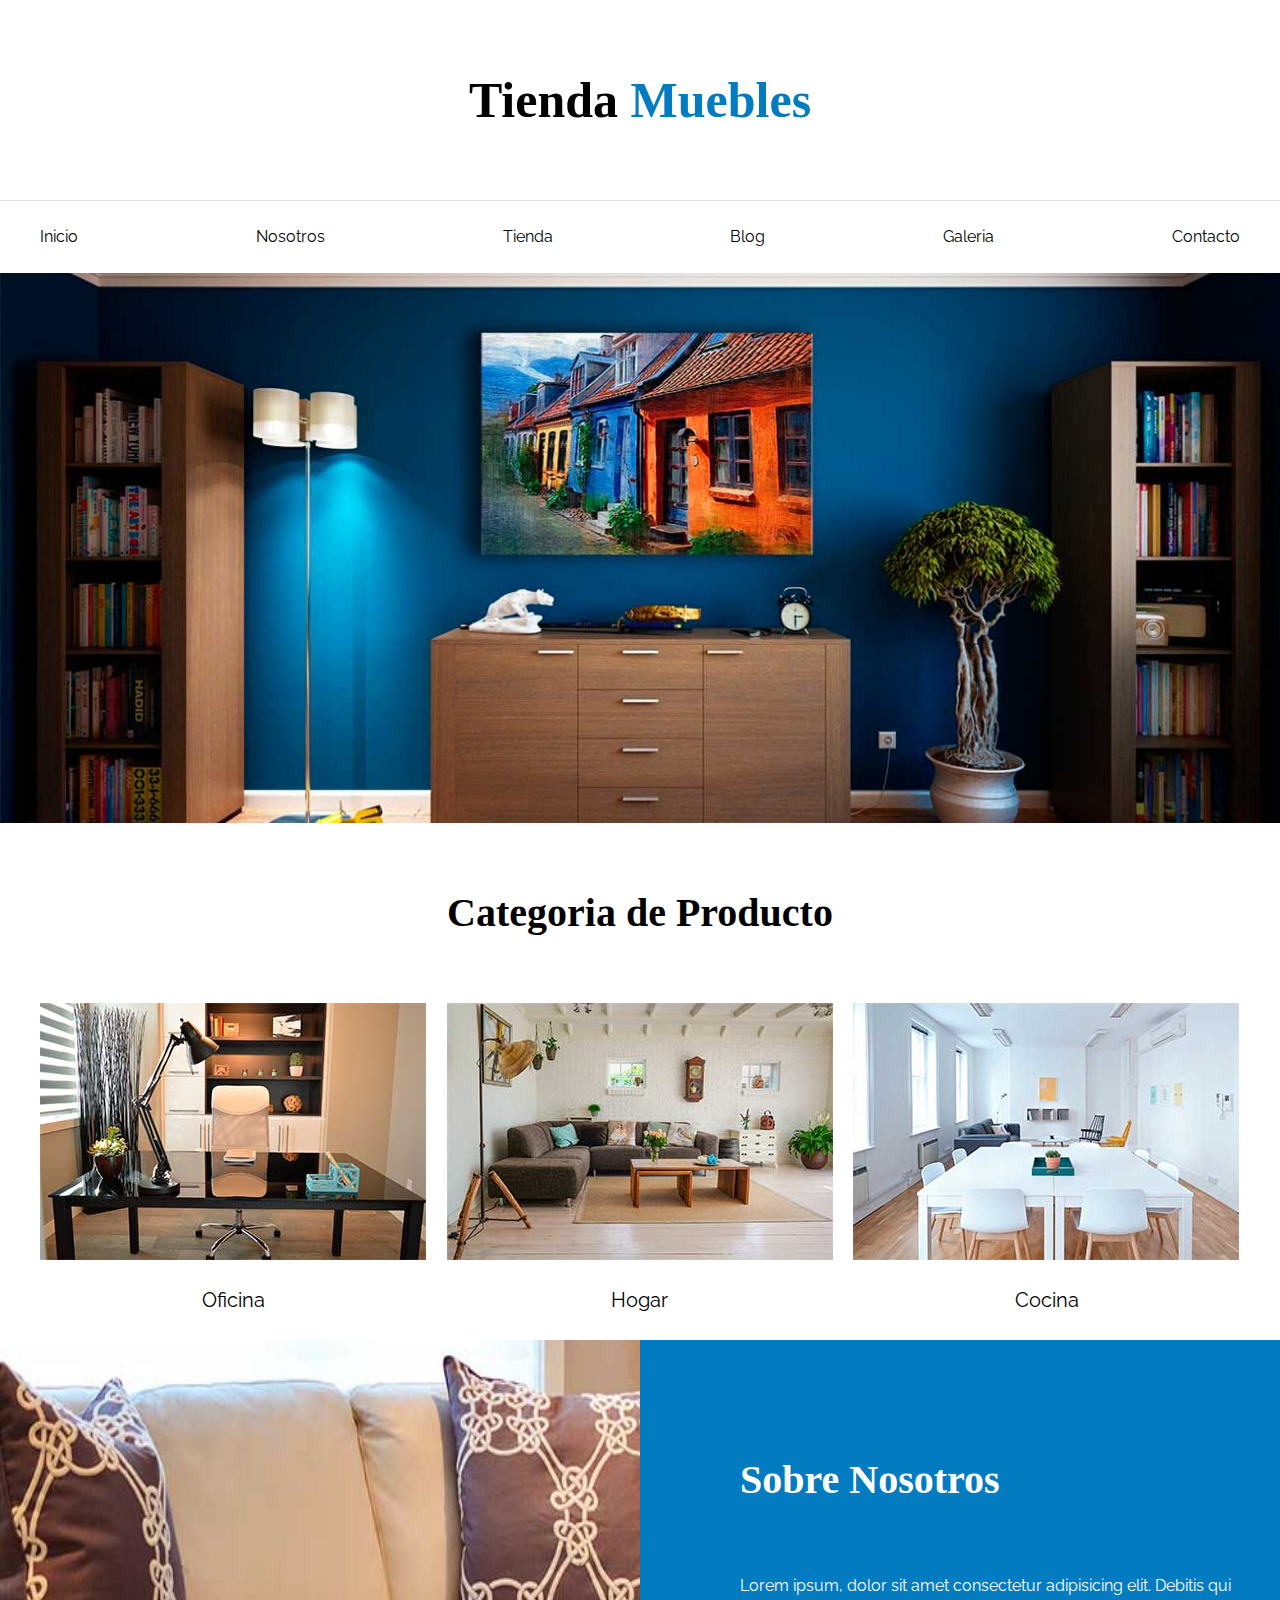
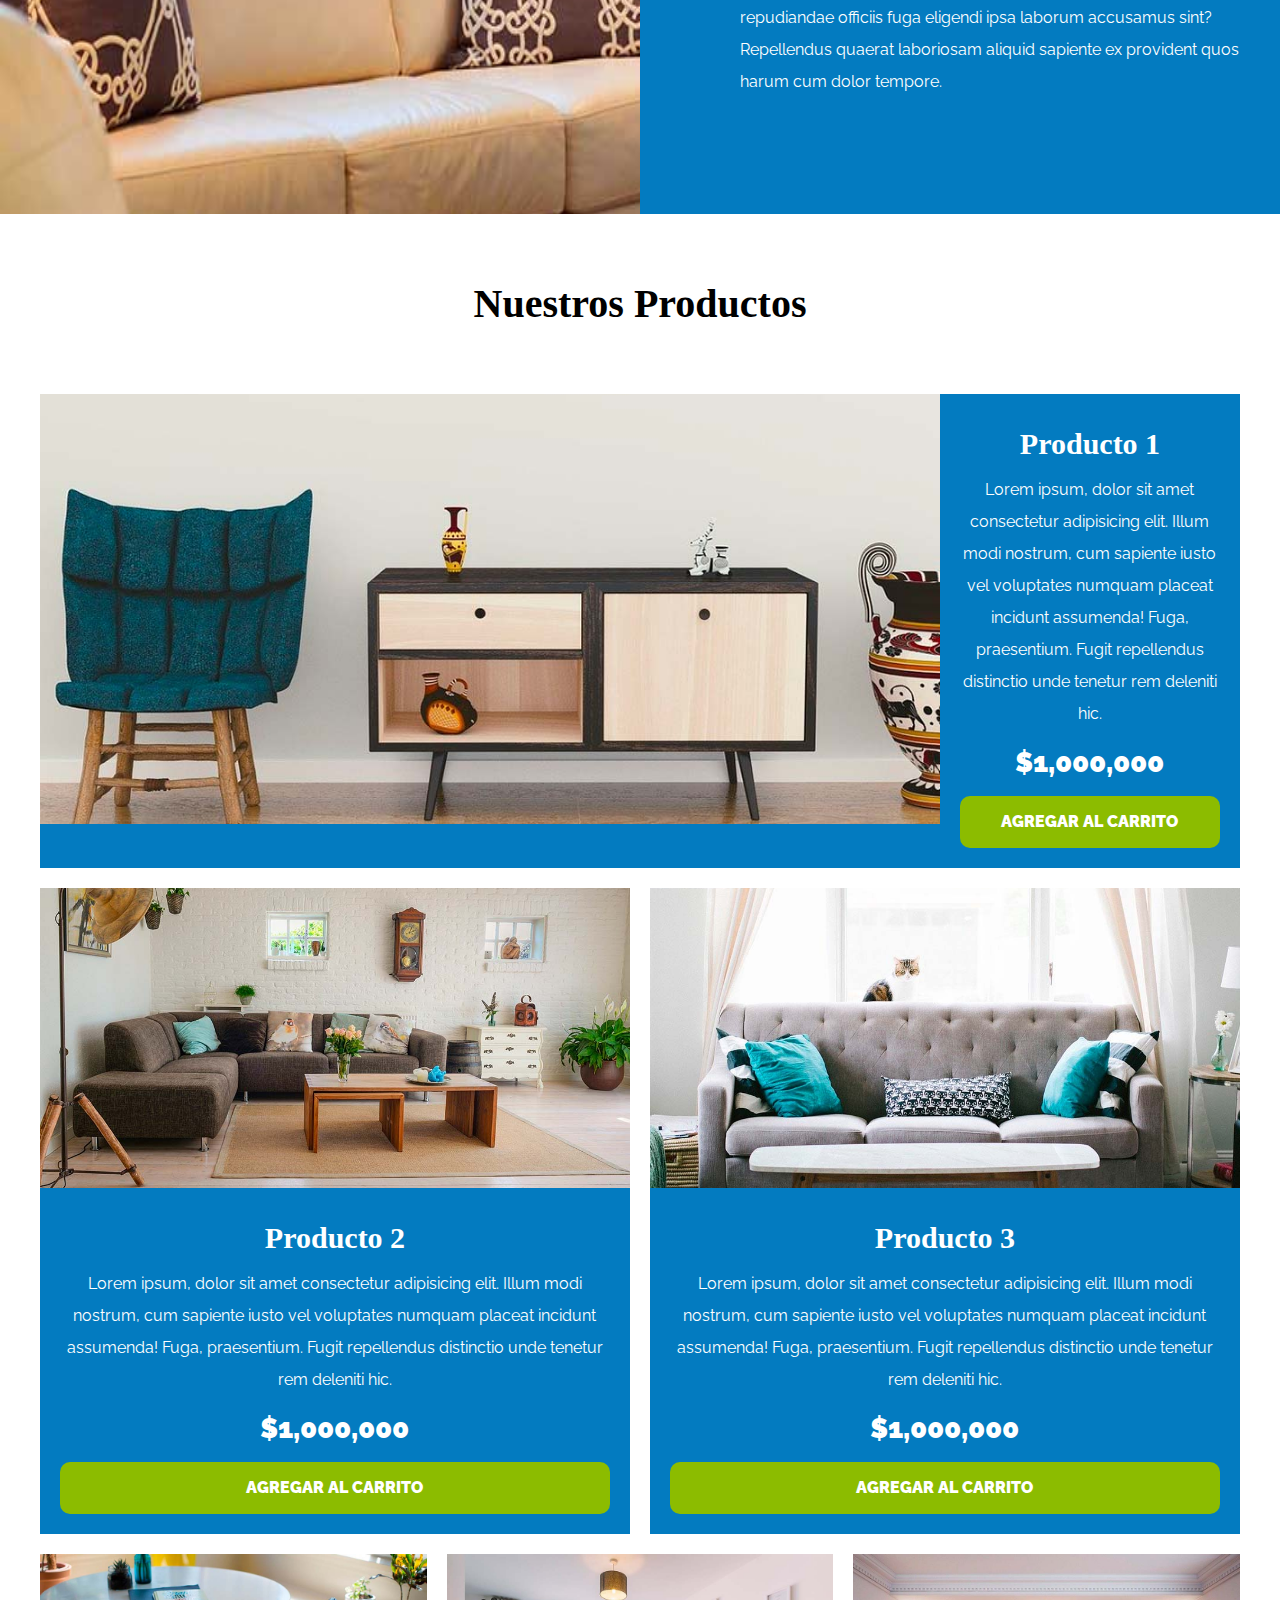
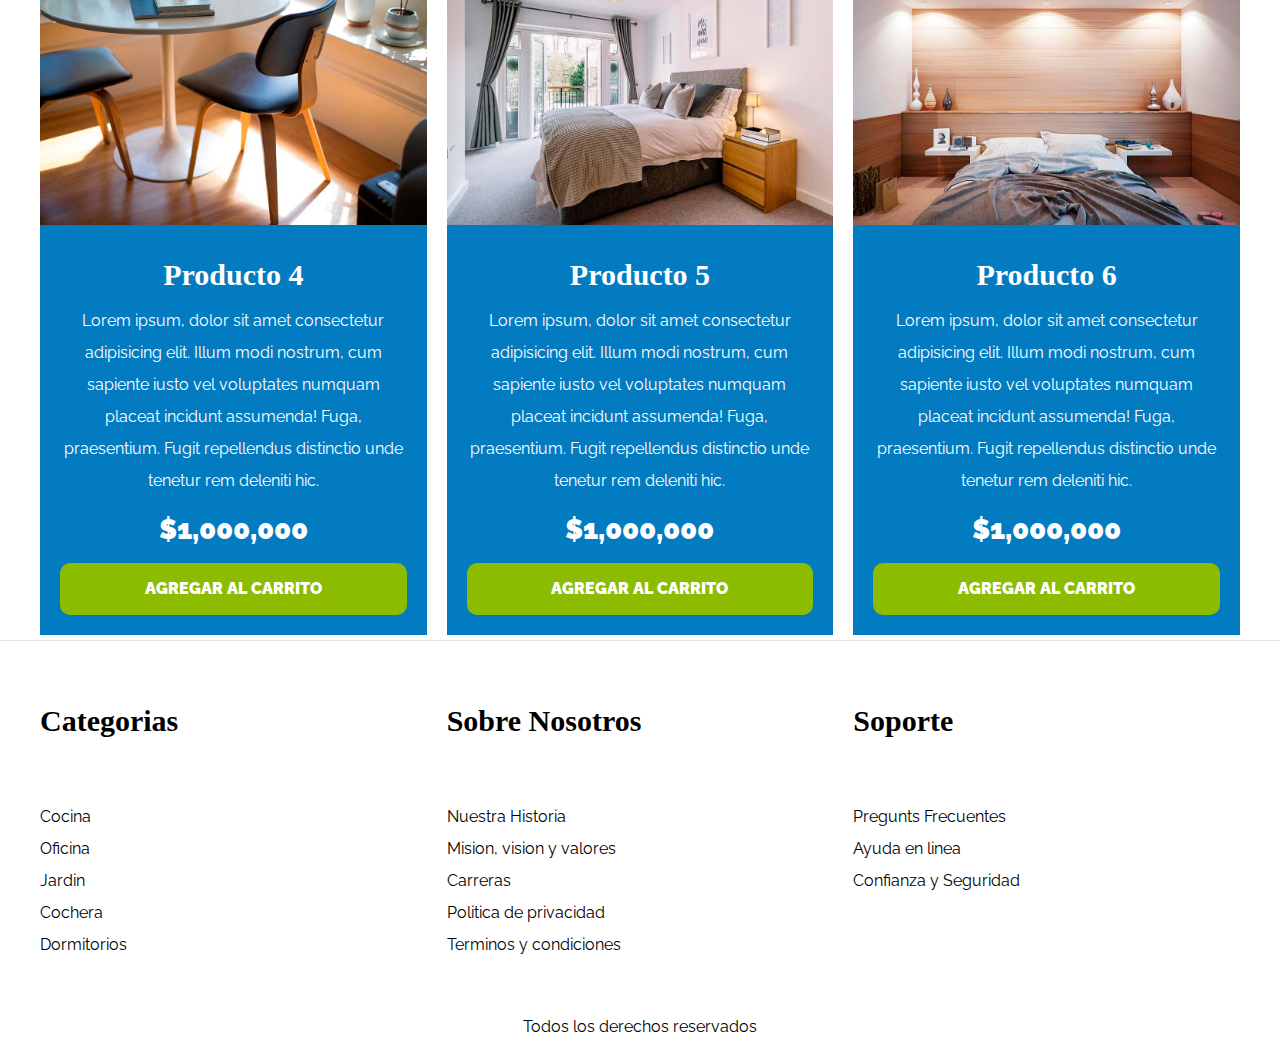
<file: index.html>
<!DOCTYPE html>
<html lang="en">
<head>
    <meta charset="UTF-8">
    <meta name="viewport" content="width=device-width, initial-scale=1.0">
    <title>Document</title>
    <link rel="stylesheet" href="css/normaliza.css">
    <link rel="preconnect" href="https://fonts.googleapis.com">
    <link rel="preconnect" href="https://fonts.gstatic.com" crossorigin>
    <link href="https://fonts.googleapis.com/css2?family=Raleway:ital,wght@0,100..900;1,100..900&display=swap" rel="stylesheet">
    <link rel="stylesheet" href="css/app.css">

</head>
<body>

    <header >
        <h1 class="nombre-sitio">Tienda <span>Muebles</span></h1>
    </header>

    <div class="contenedor-navegacion">

        <nav class="nav-principal contenedor">
            <a href="index.html">Inicio</a>
            <a href="nosotros.html">Nosotros</a>
            <a href="tienda.html">Tienda</a>
            <a href="blog.html">Blog</a>
            <a href="galeria.html">Galeria</a>
            <a href="contacto.html">Contacto</a>
        </nav>

    </div>

    

    <div class="hero"></div>


    <section  class="contenedor categorias">
        <h2 class="text-center">Categoria de Producto</h2>

        <div class="listado-categorias">   
            <div class="categoria">
                <img src="img/categoria1.jpg" alt="Imagen categoria1">
    
                <!-- Los enlaces sirve para navegar entre sitios web y entre paginas del mismo proyecto -->
                <a href="www.google.com">Oficina</a>
            </div>
    
            <div class="categoria">
                <img src="img/categoria2.jpg" alt="Imagen categoria1">
    
                <!-- Los enlaces sirve para navegar entre sitios web y entre paginas del mismo proyecto -->
                <a href="www.google.com">Hogar</a>
            </div>
    
            <div class="categoria">
                <img src="img/categoria3.jpg" alt="Imagen categoria1">
    
                <!-- Los enlaces sirve para navegar entre sitios web y entre paginas del mismo proyecto -->
                <a href="www.google.com">Cocina</a>
            </div>
    

        </div>
        
        
    </section>


    <section class="sobre-nosotros">
        <div class="contenedor sobre-nosotros-grid">

            <div class="texto-nosotros">
            <h2> Sobre Nosotros</h2>

            <p>Lorem ipsum, dolor sit amet consectetur adipisicing elit. Debitis qui repudiandae officiis fuga eligendi ipsa laborum accusamus sint? Repellendus quaerat laboriosam aliquid sapiente ex provident quos harum cum dolor tempore.</p>
            </div>
        </div>
    </section>
    
    <main class="contenido-principal contenedor">

        <h2 class="text-center">Nuestros Productos</h2>

        <div class="listado-productos">

            <div class="producto">
                <img src="img/producto1.jpg" alt="Imagen Producto">

                <div class="texto-producto">
                    <h3>Producto 1</h3>

                    <p>Lorem ipsum, dolor sit amet consectetur adipisicing elit. Illum modi nostrum, cum sapiente iusto vel voluptates numquam placeat incidunt assumenda! Fuga, praesentium. Fugit repellendus distinctio unde tenetur rem deleniti hic.</p>

                    <p class="precio">$1,000,000</p>

                    <a class="btn" href="#">Agregar al carrito</a>
                </div> <!--Info Producto-->
            </div> <!--Producto-->



            <div class="producto">
                <img src="img/producto2.jpg" alt="Imagen Producto">

                <div class="texto-producto">
                    <h3>Producto 2</h3>

                    <p>Lorem ipsum, dolor sit amet consectetur adipisicing elit. Illum modi nostrum, cum sapiente iusto vel voluptates numquam placeat incidunt assumenda! Fuga, praesentium. Fugit repellendus distinctio unde tenetur rem deleniti hic.</p>

                    <p class="precio">$1,000,000</p>

                    <a class="btn" href="#">Agregar al carrito</a>
                </div> <!--Info Producto-->
            </div> <!--Producto-->


            <div class="producto">
                <img src="img/producto3.jpg" alt="Imagen Producto">

                <div class="texto-producto">
                    <h3>Producto 3</h3>

                    <p>Lorem ipsum, dolor sit amet consectetur adipisicing elit. Illum modi nostrum, cum sapiente iusto vel voluptates numquam placeat incidunt assumenda! Fuga, praesentium. Fugit repellendus distinctio unde tenetur rem deleniti hic.</p>

                    <p class="precio">$1,000,000</p>

                    <a class="btn" href="#">Agregar al carrito</a>
                </div> <!--Info Producto-->
            </div> <!--Producto-->




            <div class="producto">
                <img src="img/producto4.jpg" alt="Imagen Producto">

                <div class="texto-producto">
                    <h3>Producto 4</h3>

                    <p>Lorem ipsum, dolor sit amet consectetur adipisicing elit. Illum modi nostrum, cum sapiente iusto vel voluptates numquam placeat incidunt assumenda! Fuga, praesentium. Fugit repellendus distinctio unde tenetur rem deleniti hic.</p>

                    <p class="precio">$1,000,000</p>

                    <a class="btn" href="#">Agregar al carrito</a>
                </div> <!--Info Producto-->
            </div> <!--Producto-->



            <div class="producto">
                <img src="img/producto5.jpg" alt="Imagen Producto">

                <div class="texto-producto">
                    <h3>Producto 5</h3>

                    <p>Lorem ipsum, dolor sit amet consectetur adipisicing elit. Illum modi nostrum, cum sapiente iusto vel voluptates numquam placeat incidunt assumenda! Fuga, praesentium. Fugit repellendus distinctio unde tenetur rem deleniti hic.</p>

                    <p class="precio">$1,000,000</p>

                    <a  class="btn" href="#">Agregar al carrito</a>
                </div> <!--Info Producto-->
            </div> <!--Producto-->

            <div class="producto">
                <img src="img/producto6.jpg" alt="Imagen Producto">

                <div class="texto-producto">
                    <h3>Producto 6</h3>

                    <p>Lorem ipsum, dolor sit amet consectetur adipisicing elit. Illum modi nostrum, cum sapiente iusto vel voluptates numquam placeat incidunt assumenda! Fuga, praesentium. Fugit repellendus distinctio unde tenetur rem deleniti hic.</p>

                    <p class="precio">$1,000,000</p>

                    <a  class="btn" href="#">Agregar al carrito</a>

                </div> <!--Info Producto-->
            </div> <!--Producto-->



         </div>  
        
    </main>


        <footer class="site-footer">
            <div class="grid-footer contenedor">
            <div>
                <h3>Categorias</h3>

                <nav class="footer-menu">
                    <a href="#">Cocina</a>
                    <a href="#">Oficina</a>
                    <a href="#">Jardin</a>
                    <a href="#">Cochera</a>
                    <a href="#">Dormitorios</a>
                </nav>
            </div>

            <div>
                <h3>Sobre Nosotros</h3>

                <nav class="footer-menu">
                    <a href="#">Nuestra Historia</a>
                    <a href="#">Mision, vision y valores</a>
                    <a href="#">Carreras</a>
                    <a href="#">Politica de privacidad</a>
                    <a href="#">Terminos y condiciones</a>
                </nav>
            </div>

            <div>
                <h3>Soporte</h3>

                <nav class="footer-menu">
                    <a href="#">Pregunts Frecuentes</a>
                    <a href="#">Ayuda en linea</a>
                    <a href="#">Confianza y Seguridad</a>
                </nav>
            </div>
        </div>
            <p class="copyrigth">Todos los derechos reservados</p>
        </footer>

    

</body>
</html>


<!-- 

Unidades en CSS

-Algunas propiedades de CSS requieres una unidad como with, margin, padding, font-size

-la unidad debe aparecer junto al valor, no puede llevar espacio

-En algunas propiedades se puede utilizar numeros negativos como -20px como son margenes


Unidades 

    -absolutas
    Las unoidades absolutas son las que son exactas, como pueden ser centrimetros o pixeles

    Los pixeles pueden parecer la mejor opcion ya que trabajamos en una pantalla  y podemos
    definir el tamaño de acuerdo a lo que se ve bien en pantalla
    
    El problema es que actualmente hay computadoras con pantallas de 1080pixeles y celulares 
    con pantallas de 4k pixeles 

    -Relativas
    Las unidades relativas toman su valor en base a otro elemento

    Algunos ejemplos son em, rem , vh ,vw, y porcentajes

    Tienen la ventaja de que se adaptan mejor a diferentes resoluciones y densidad de pixeles,
    lo cual lo hace mejor opcion para la gran cantidad de dispositivos que utilizan los usuarios 
    para navegar

 -->
<!-- 
 Formas de escribir codigo CSS:Modulos, BEM, Utilidades, SMACSS

 BEM (Block Element Modifier) -->
</file>
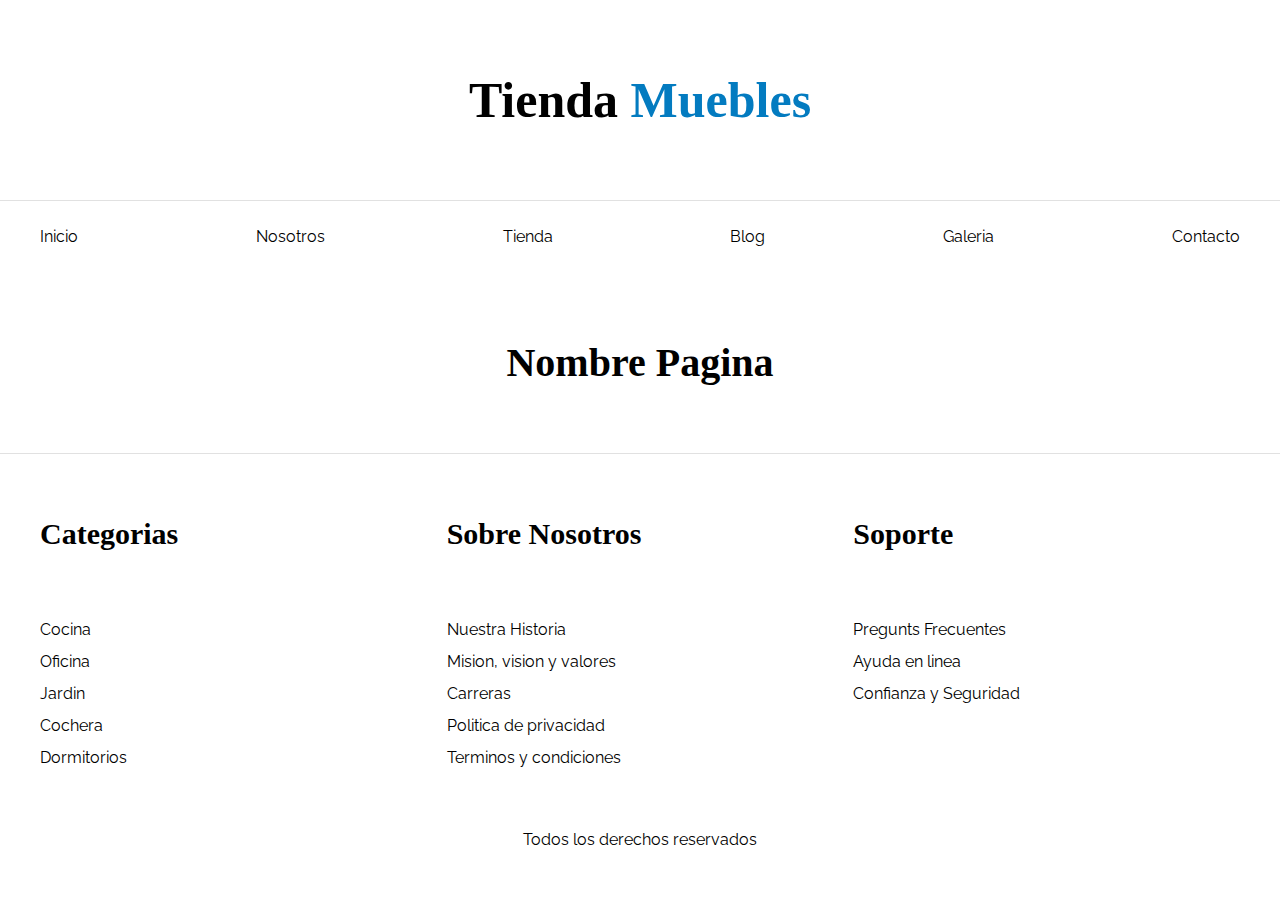
<file: base.html>
<!DOCTYPE html>
<html lang="en">
<head>
    <meta charset="UTF-8">
    <meta name="viewport" content="width=device-width, initial-scale=1.0">
    <title>Document</title>
    <link rel="stylesheet" href="css/normaliza.css">
    <link rel="preconnect" href="https://fonts.googleapis.com">
    <link rel="preconnect" href="https://fonts.gstatic.com" crossorigin>
    <link href="https://fonts.googleapis.com/css2?family=Raleway:ital,wght@0,100..900;1,100..900&display=swap" rel="stylesheet">
    <link rel="stylesheet" href="css/app.css">

</head>
<body>

    <header >
        <h1 class="nombre-sitio">Tienda <span>Muebles</span></h1>
    </header>

    <div class="contenedor-navegacion">

        <nav class="nav-principal contenedor">
            <a href="index.html">Inicio</a>
            <a href="Nosotros.html">Nosotros</a>
            <a href="tienda.html">Tienda</a>
            <a href="blog.html">Blog</a>
            <a href="galeria.html">Galeria</a>
            <a href="contacto.html">Contacto</a>
        </nav>

    </div>

    

    
        

    
    <main class="contenido-principal contenedor">

        <h2 class="text-center">Nombre Pagina</h2>

    </main>


        <footer class="site-footer">
            <div class="grid-footer contenedor">
            <div>
                <h3>Categorias</h3>

                <nav class="footer-menu">
                    <a href="#">Cocina</a>
                    <a href="#">Oficina</a>
                    <a href="#">Jardin</a>
                    <a href="#">Cochera</a>
                    <a href="#">Dormitorios</a>
                </nav>
            </div>

            <div>
                <h3>Sobre Nosotros</h3>

                <nav class="footer-menu">
                    <a href="#">Nuestra Historia</a>
                    <a href="#">Mision, vision y valores</a>
                    <a href="#">Carreras</a>
                    <a href="#">Politica de privacidad</a>
                    <a href="#">Terminos y condiciones</a>
                </nav>
            </div>

            <div>
                <h3>Soporte</h3>

                <nav class="footer-menu">
                    <a href="#">Pregunts Frecuentes</a>
                    <a href="#">Ayuda en linea</a>
                    <a href="#">Confianza y Seguridad</a>
                </nav>
            </div>
        </div>
            <p class="copyrigth">Todos los derechos reservados</p>
        </footer>

    

</body>
</html>
</file>
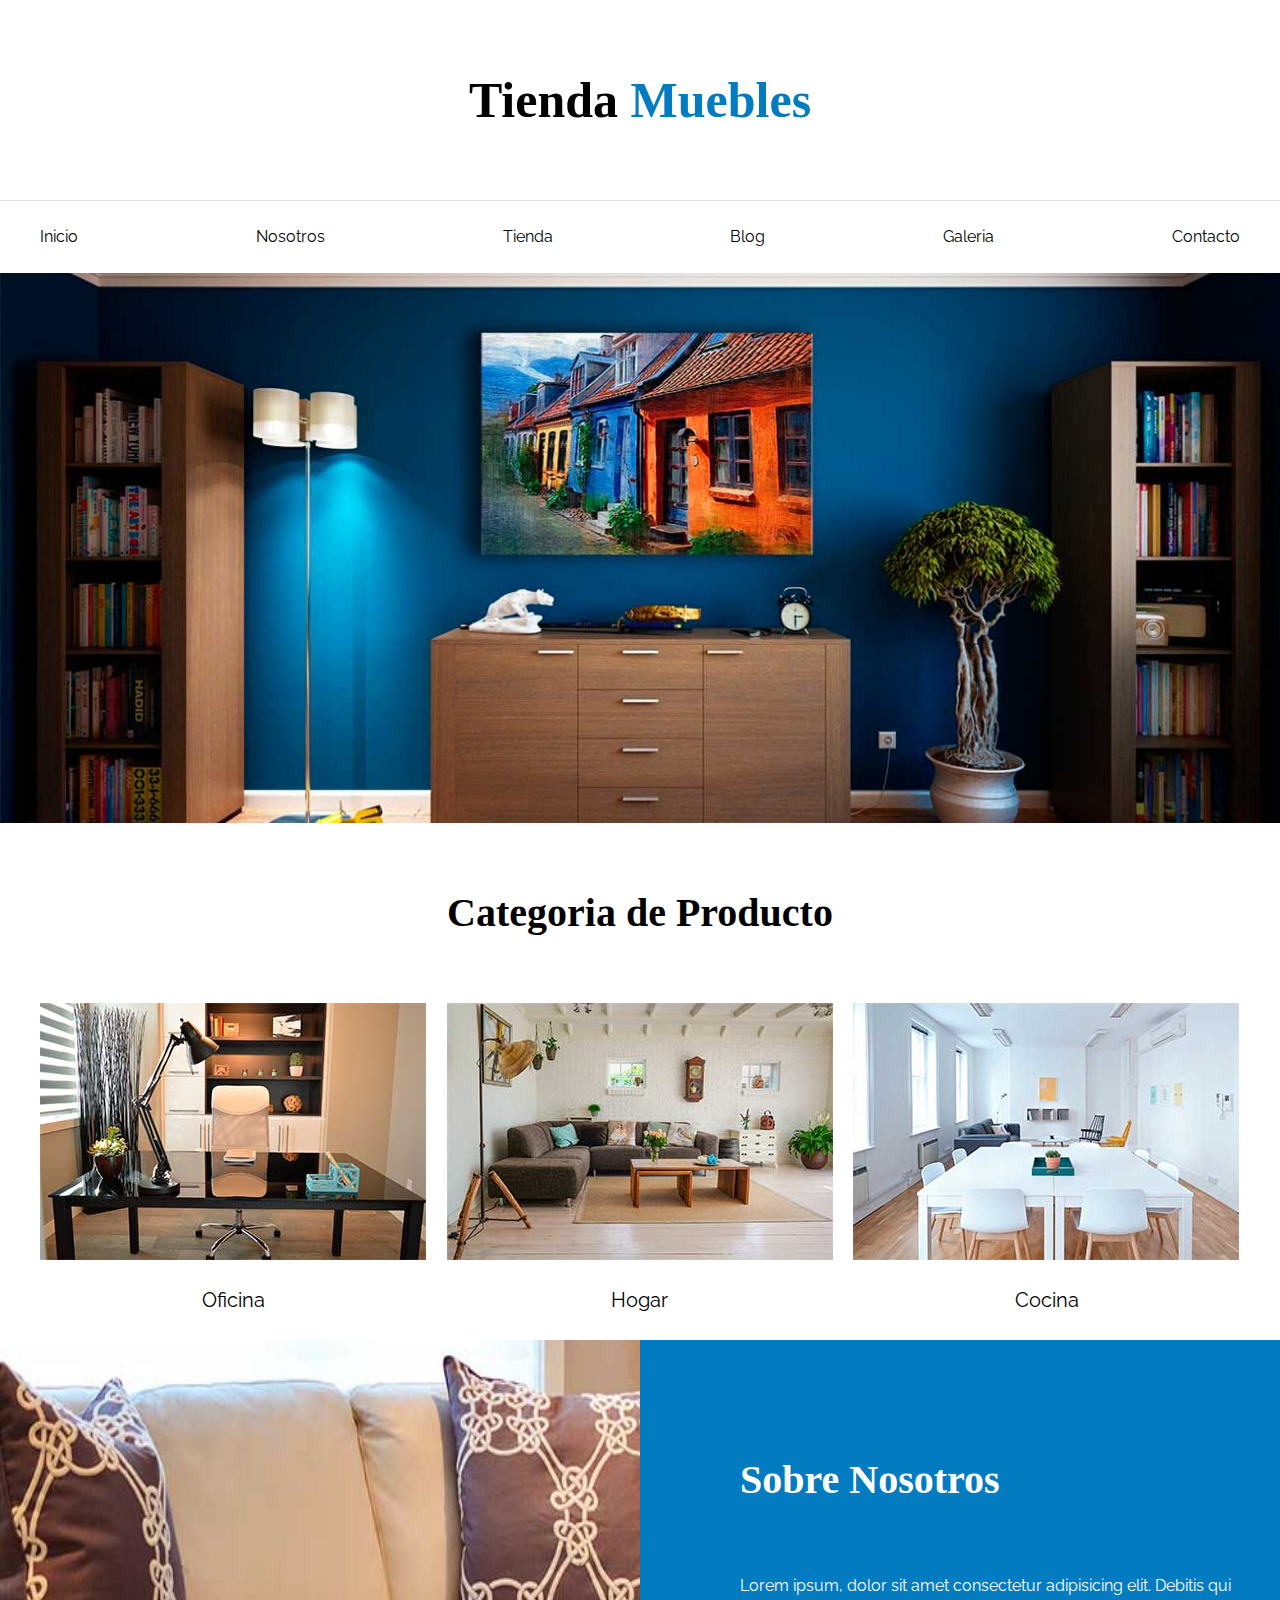
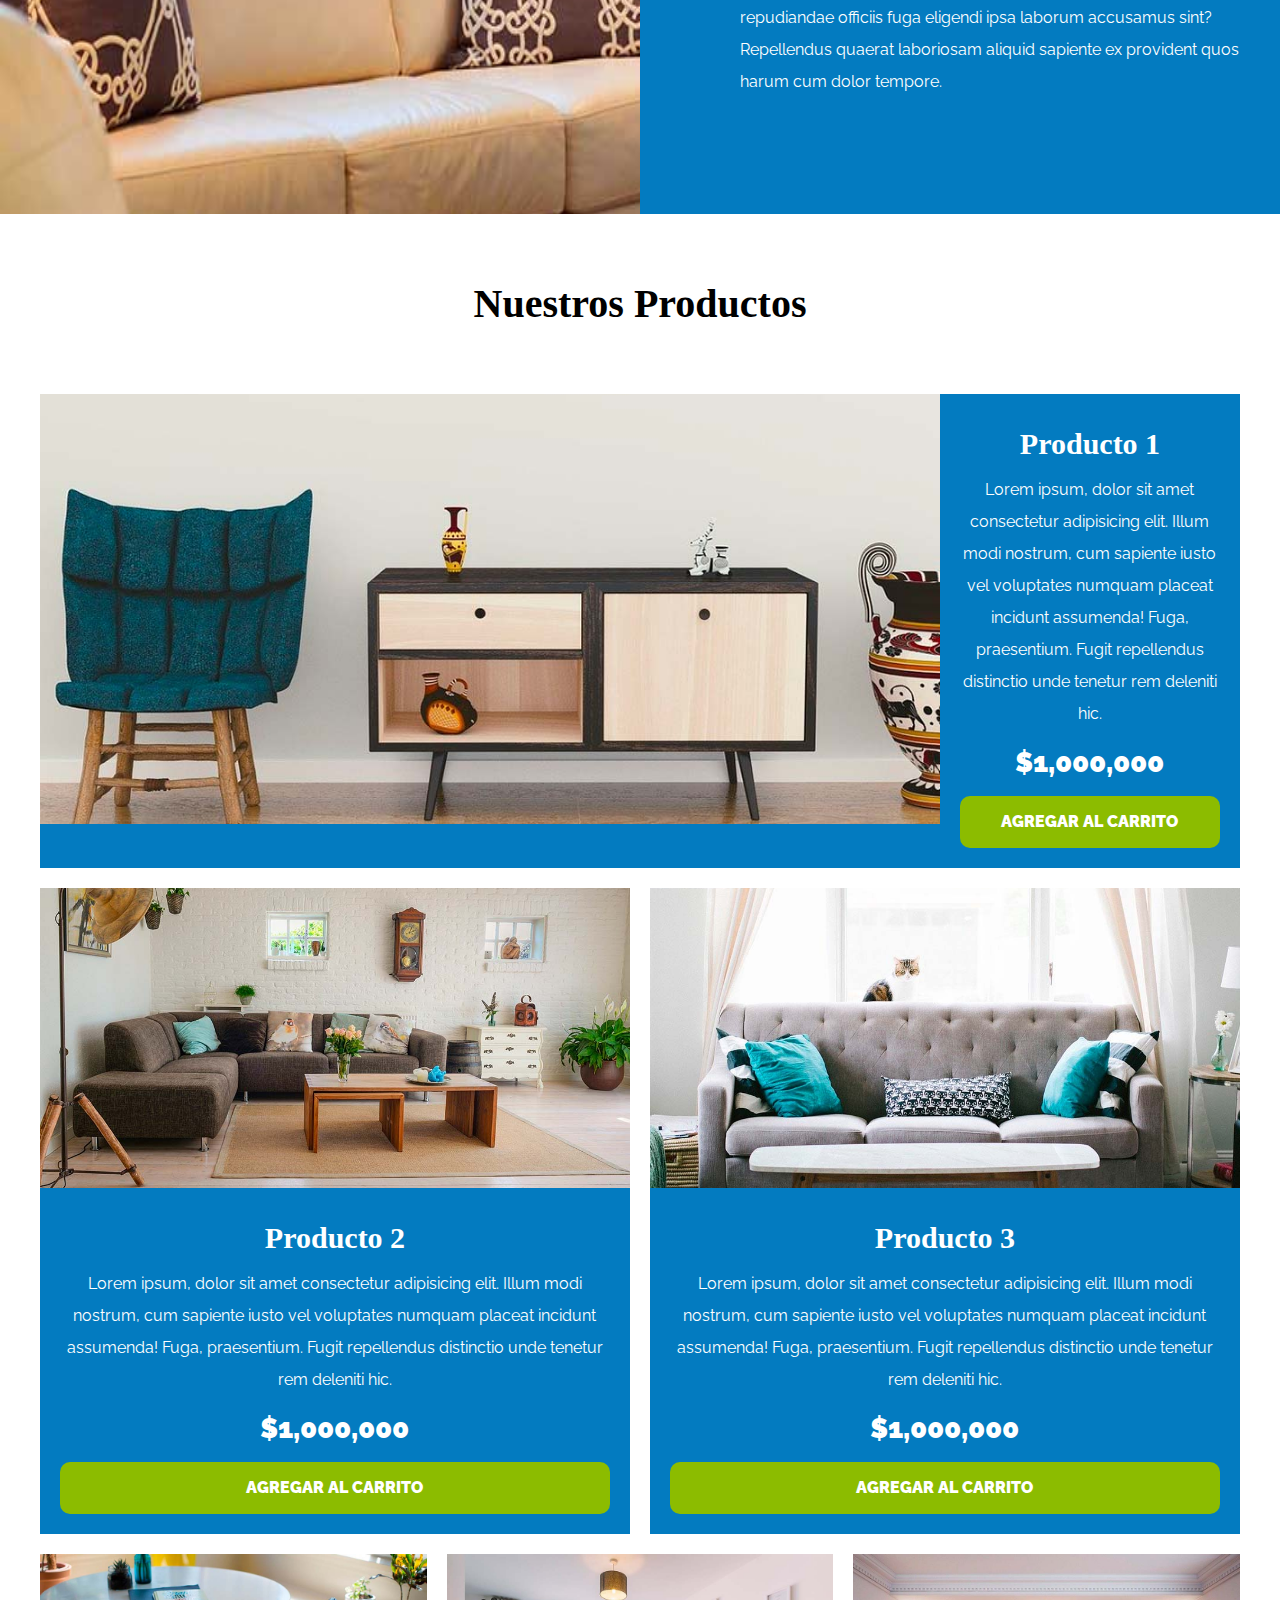
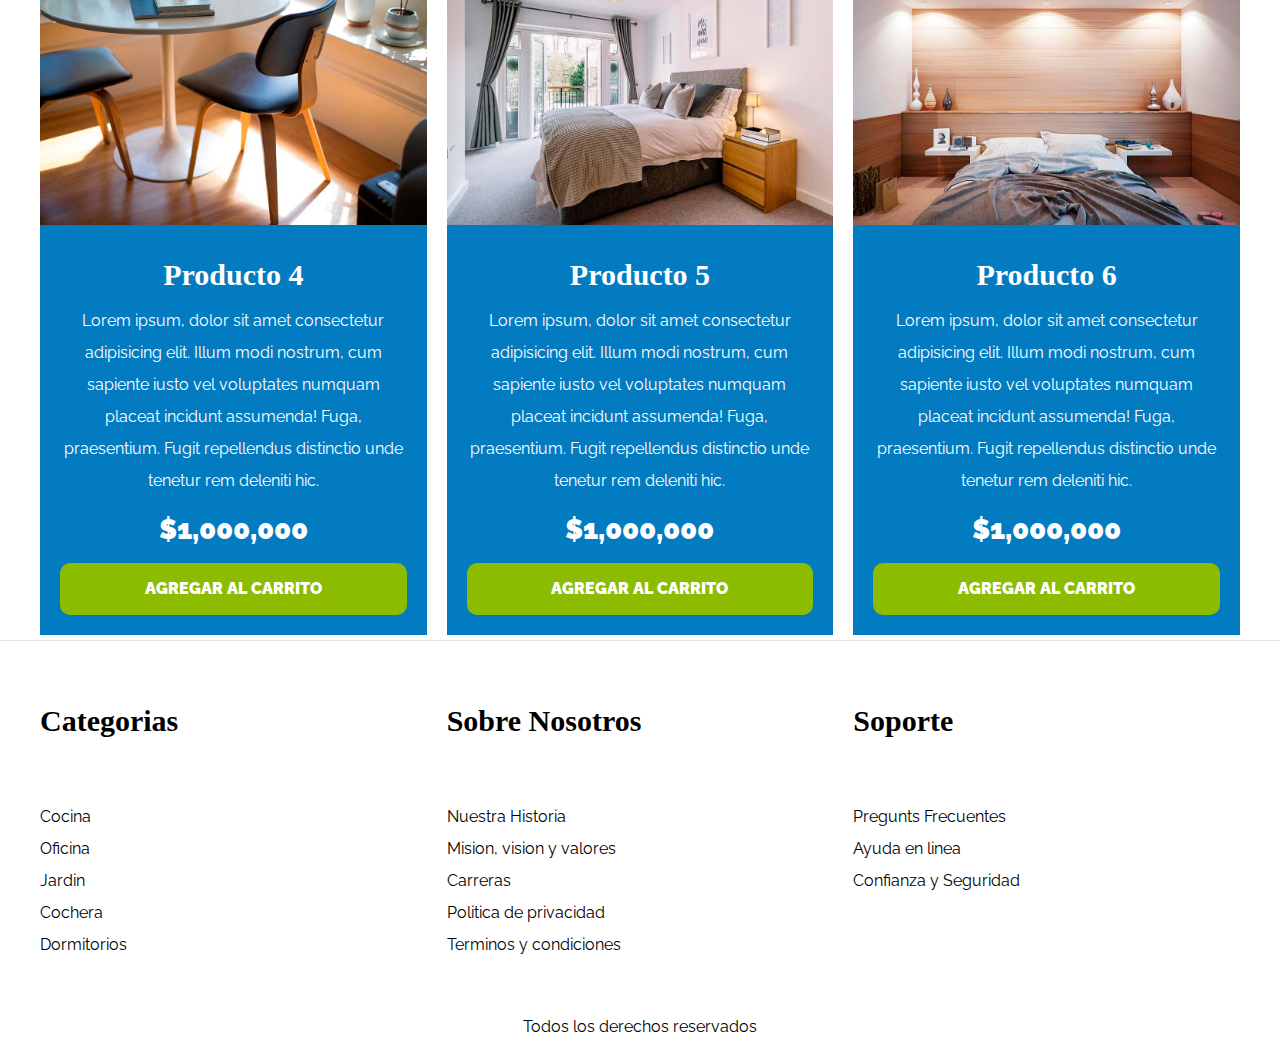
<file: tienda.html>
<!DOCTYPE html>
<html lang="en">
<head>
    <meta charset="UTF-8">
    <meta name="viewport" content="width=device-width, initial-scale=1.0">
    <title>Ecommerse-Nostros</title>
    <link rel="stylesheet" href="css/normaliza.css">
    <link rel="preconnect" href="https://fonts.googleapis.com">
    <link rel="preconnect" href="https://fonts.gstatic.com" crossorigin>
    <link href="https://fonts.googleapis.com/css2?family=Raleway:ital,wght@0,100..900;1,100..900&display=swap" rel="stylesheet">
    <link rel="stylesheet" href="css/app.css">

</head>
<body>

    <header >
        <h1 class="nombre-sitio">Tienda <span>Muebles</span></h1>
    </header>

    <div class="contenedor-navegacion">

        <nav class="nav-principal contenedor">
            <a href="index.html">Inicio</a>
            <a href="Nosotros.html">Nosotros</a>
            <a href="tienda.html">Tienda</a>
            <a href="blog.html">Blog</a>
            <a href="galeria.html">Galeria</a>
            <a href="contacto.html">Contacto</a>
        </nav>

    </div>

    

    <div class="hero"></div>


    <section  class="contenedor categorias">
        <h2 class="text-center">Categoria de Producto</h2>

        <div class="listado-categorias">   
            <div class="categoria">
                <img src="img/categoria1.jpg" alt="Imagen categoria1">
    
                <!-- Los enlaces sirve para navegar entre sitios web y entre paginas del mismo proyecto -->
                <a href="www.google.com">Oficina</a>
            </div>
    
            <div class="categoria">
                <img src="img/categoria2.jpg" alt="Imagen categoria1">
    
                <!-- Los enlaces sirve para navegar entre sitios web y entre paginas del mismo proyecto -->
                <a href="www.google.com">Hogar</a>
            </div>
    
            <div class="categoria">
                <img src="img/categoria3.jpg" alt="Imagen categoria1">
    
                <!-- Los enlaces sirve para navegar entre sitios web y entre paginas del mismo proyecto -->
                <a href="www.google.com">Cocina</a>
            </div>
    

        </div>
        
        
    </section>


    <section class="sobre-nosotros">
        <div class="contenedor sobre-nosotros-grid">

            <div class="texto-nosotros">
            <h2> Sobre Nosotros</h2>

            <p>Lorem ipsum, dolor sit amet consectetur adipisicing elit. Debitis qui repudiandae officiis fuga eligendi ipsa laborum accusamus sint? Repellendus quaerat laboriosam aliquid sapiente ex provident quos harum cum dolor tempore.</p>
            </div>
        </div>
    </section>
    
    <main class="contenido-principal contenedor">

        <h2 class="text-center">Nuestros Productos</h2>

        <div class="listado-productos">

            <div class="producto">
                <img src="img/producto1.jpg" alt="Imagen Producto">

                <div class="texto-producto">
                    <h3>Producto 1</h3>

                    <p>Lorem ipsum, dolor sit amet consectetur adipisicing elit. Illum modi nostrum, cum sapiente iusto vel voluptates numquam placeat incidunt assumenda! Fuga, praesentium. Fugit repellendus distinctio unde tenetur rem deleniti hic.</p>

                    <p class="precio">$1,000,000</p>

                    <a class="btn" href="#">Agregar al carrito</a>
                </div> <!--Info Producto-->
            </div> <!--Producto-->



            <div class="producto">
                <img src="img/producto2.jpg" alt="Imagen Producto">

                <div class="texto-producto">
                    <h3>Producto 2</h3>

                    <p>Lorem ipsum, dolor sit amet consectetur adipisicing elit. Illum modi nostrum, cum sapiente iusto vel voluptates numquam placeat incidunt assumenda! Fuga, praesentium. Fugit repellendus distinctio unde tenetur rem deleniti hic.</p>

                    <p class="precio">$1,000,000</p>

                    <a class="btn" href="#">Agregar al carrito</a>
                </div> <!--Info Producto-->
            </div> <!--Producto-->


            <div class="producto">
                <img src="img/producto3.jpg" alt="Imagen Producto">

                <div class="texto-producto">
                    <h3>Producto 3</h3>

                    <p>Lorem ipsum, dolor sit amet consectetur adipisicing elit. Illum modi nostrum, cum sapiente iusto vel voluptates numquam placeat incidunt assumenda! Fuga, praesentium. Fugit repellendus distinctio unde tenetur rem deleniti hic.</p>

                    <p class="precio">$1,000,000</p>

                    <a class="btn" href="#">Agregar al carrito</a>
                </div> <!--Info Producto-->
            </div> <!--Producto-->




            <div class="producto">
                <img src="img/producto4.jpg" alt="Imagen Producto">

                <div class="texto-producto">
                    <h3>Producto 4</h3>

                    <p>Lorem ipsum, dolor sit amet consectetur adipisicing elit. Illum modi nostrum, cum sapiente iusto vel voluptates numquam placeat incidunt assumenda! Fuga, praesentium. Fugit repellendus distinctio unde tenetur rem deleniti hic.</p>

                    <p class="precio">$1,000,000</p>

                    <a class="btn" href="#">Agregar al carrito</a>
                </div> <!--Info Producto-->
            </div> <!--Producto-->



            <div class="producto">
                <img src="img/producto5.jpg" alt="Imagen Producto">

                <div class="texto-producto">
                    <h3>Producto 5</h3>

                    <p>Lorem ipsum, dolor sit amet consectetur adipisicing elit. Illum modi nostrum, cum sapiente iusto vel voluptates numquam placeat incidunt assumenda! Fuga, praesentium. Fugit repellendus distinctio unde tenetur rem deleniti hic.</p>

                    <p class="precio">$1,000,000</p>

                    <a  class="btn" href="#">Agregar al carrito</a>
                </div> <!--Info Producto-->
            </div> <!--Producto-->

            <div class="producto">
                <img src="img/producto6.jpg" alt="Imagen Producto">

                <div class="texto-producto">
                    <h3>Producto 6</h3>

                    <p>Lorem ipsum, dolor sit amet consectetur adipisicing elit. Illum modi nostrum, cum sapiente iusto vel voluptates numquam placeat incidunt assumenda! Fuga, praesentium. Fugit repellendus distinctio unde tenetur rem deleniti hic.</p>

                    <p class="precio">$1,000,000</p>

                    <a  class="btn" href="#">Agregar al carrito</a>

                </div> <!--Info Producto-->
            </div> <!--Producto-->



         </div>  
        
    </main>


        <footer class="site-footer">
            <div class="grid-footer contenedor">
            <div>
                <h3>Categorias</h3>

                <nav class="footer-menu">
                    <a href="#">Cocina</a>
                    <a href="#">Oficina</a>
                    <a href="#">Jardin</a>
                    <a href="#">Cochera</a>
                    <a href="#">Dormitorios</a>
                </nav>
            </div>

            <div>
                <h3>Sobre Nosotros</h3>

                <nav class="footer-menu">
                    <a href="#">Nuestra Historia</a>
                    <a href="#">Mision, vision y valores</a>
                    <a href="#">Carreras</a>
                    <a href="#">Politica de privacidad</a>
                    <a href="#">Terminos y condiciones</a>
                </nav>
            </div>

            <div>
                <h3>Soporte</h3>

                <nav class="footer-menu">
                    <a href="#">Pregunts Frecuentes</a>
                    <a href="#">Ayuda en linea</a>
                    <a href="#">Confianza y Seguridad</a>
                </nav>
            </div>
        </div>
            <p class="copyrigth">Todos los derechos reservados</p>
        </footer>

    

</body>
</html>


<!-- 

Unidades en CSS

-Algunas propiedades de CSS requieres una unidad como with, margin, padding, font-size

-la unidad debe aparecer junto al valor, no puede llevar espacio

-En algunas propiedades se puede utilizar numeros negativos como -20px como son margenes


Unidades 

    -absolutas
    Las unoidades absolutas son las que son exactas, como pueden ser centrimetros o pixeles

    Los pixeles pueden parecer la mejor opcion ya que trabajamos en una pantalla  y podemos
    definir el tamaño de acuerdo a lo que se ve bien en pantalla
    
    El problema es que actualmente hay computadoras con pantallas de 1080pixeles y celulares 
    con pantallas de 4k pixeles 

    -Relativas
    Las unidades relativas toman su valor en base a otro elemento

    Algunos ejemplos son em, rem , vh ,vw, y porcentajes

    Tienen la ventaja de que se adaptan mejor a diferentes resoluciones y densidad de pixeles,
    lo cual lo hace mejor opcion para la gran cantidad de dispositivos que utilizan los usuarios 
    para navegar

 -->
<!-- 
 Formas de escribir codigo CSS:Modulos, BEM, Utilidades, SMACSS

 BEM (Block Element Modifier) -->
</file>
<file: css/app.css>
html{
    box-sizing: border-box;
    font-size: 62.5%;  /*En esta escala 1rem = 10 px */
}

* , *:before, *:after{
    box-sizing: inherit;
}  

body{
   font-family: "Raleway", sans-serif;
   font-size: 1.6rem;
   line-height: 2;
}

/*Globales*/

h1,h2,h3{
    font-family: "Playfair", serif;
    margin: 0 0 5rem 0;

}


h1{
    font-size: 5rem;
}

h2{
    font-size: 4rem;
}

h3{
    font-size: 3rem;
}

a{
    text-decoration: none;
    color: #000;
}

.contenedor{
    max-width: 120rem;
    margin: 0 auto;
}

img{
    max-width: 100%;
    display: block;
}


.btn{
    background-color: #8cbc00;
    display: block;
    color: #fff;
    text-transform: uppercase;
    font-weight: 900;
    padding: 1rem;
    border-radius: 1rem;


    /* El atributo transition en CSS permite animar cambios de propiedades (como color o tamaño) de forma suave y gradual, en lugar de instantánea. Define la duración y el tipo de animación. Por ejemplo, al cambiar el color de un botón, el cambio puede durar 0.5 segundos, creando un efecto más fluido. */

    /* El atributo transition se compone de cuatro partes:

    Propiedad: La propiedad CSS que cambiará (por ejemplo, background-color).
    Duración: El tiempo que durará la transición (por ejemplo, 0.5s).
    Función de tiempo: El tipo de aceleración o desaceleración del cambio (ease, linear, etc.).
    Retardo (opcional): El tiempo que espera antes de iniciar la transición.

    transition: background-color .3s ease-in-out;

    Esto significa que el color de fondo cambiará en 0.5 segundos, de forma suave (ease), después de 0.2 segundos de retraso. */

    transition: background-color 0.5s ease 0.2s;
}

.btn:hover{
    background-color: #769c02;
}

/* Utilidades */

.text-center{
    text-align: center;
}

/*Header y navegacion*/
.nombre-sitio{
    margin-top: 5rem;
    text-align: center;
  
}

.nombre-sitio span{
    color: #037bc0;
}

.contenedor-navegacion{
    border-top: 1px solid #e1e1e1;
}

.nav-principal{
    /*border-color: #e1e1e1;
    border-top-style: solid;
    border-width: 1px;
    padding: 50px;*/

    
    padding: 2rem 0;
    display: flex;
    justify-content: space-between;
}


.hero{
    background-image: url(../img/principal.jpg);
    background-repeat: no-repeat;
    background-size: cover;
    background-position: center center;
    height: 55rem;
}


/**listado de categorias**/ 
.categorias{
    padding-top: 5rem;
}


.categorias a{
    text-align: center;
    display: block;
    padding: 2rem;
    font-size: 2rem;

}

.categoria a:hover{
    background-color: #037bc0;
    color: #fff;
    
    border-bottom-right-radius: 1rem;

}

.listado-categorias{
    display: grid;
    grid-template-columns: repeat(3,1fr);
    gap: 2rem;  
}

/* Bloque Nosotros */
.sobre-nosotros {
    background-image: linear-gradient(to right, transparent 50%, #037bc0 50%, #037bc0 100% ), 
    url(../img/nosotros.jpg);
    background-position: left center;
    padding: 10rem 0;
    background-repeat: no-repeat;
    background-size: 100% 120rem;

}

/* Solucion con flex */
.sobre-nosotros-grid{
    display: flex;
    justify-content: flex-end;
}


.texto-nosotros{
    flex-basis: 50%;
    padding-left: 10rem;
    color: #fff;
}

/* Solucion con grid */
/* .sobre-nosotros-grid{
    display: grid;
    grid-template-columns: repeat(2,1fr);
    column-gap: 8rem;
}


.texto-nosotros{
    grid-column: 2/3;
} */


/* Se usa flex para la alineacion o distribucion de los 
elementos que estaran en contenedores por ejemplo barras de navegacion */

/* 
Se utiliza grid para definir layout de tu sitio web
como pueden ser columnas o contenedores de elementos */

/* listado de productos */

.contenido-principal{
    padding-top: 5rem;
}

.listado-productos{
    display: grid;
    grid-template-columns: repeat(6,1fr);
    /* separacion entre columnas */
    /* column-gap: 2rem; 
    row-gap: 2rem; */
    /* con solo gap haces espacio entre fila y columna */
    gap: 2rem;
}

.producto:nth-child(1){
    grid-column-start: 1;
    grid-column-end: 7;
    display: grid;
    grid-template-columns: 3fr 1fr;
}


.producto:nth-child(1) img {
    height: 43rem;
    width: 100%;
    object-fit: cover;
}

.producto:nth-child(2){
    grid-column-start: 1;
    grid-column-end: 4;
}

.producto:nth-child(2) img {
    height: 30rem;
    width: 100%;
    object-fit: cover;

}

.producto:nth-child(3){
    grid-column-start: 4;
    grid-column-end: 7;
}

.producto:nth-child(3) img {
    height: 30rem;
    width: 100%;
    object-fit: cover;

}

.producto:nth-child(4){
    grid-column-start: 1;
    grid-column-end: 3;
}

.producto:nth-child(5){
    grid-column-start: 3;
    grid-column-end: 5;
}

.producto:nth-child(6){
    grid-column-start: 5;
    grid-column-end: 7;
}


.producto{
    background-color: #037bc0;
}


.texto-producto{
    text-align: center;
    color:#fff;
    padding: 2rem;
}


.texto-producto h3{
    margin:  0;
}

.texto-producto p{
    margin: 0 0 .5rem;
}


.texto-producto .precio{
   font-size: 2.8rem;
   font-weight: 900; 
}

/* footer */
/* margin es el elemento hacia afuera y padding es el elemento haci adentro */
.site-footer{
    border-top: 1px  solid #e1e1e1;
    margin-top: 5rem;
    padding-top: 5rem;

}
.site-footer{
    margin-top: .5rem;
}

.grid-footer{
    display: grid;
    grid-template-columns: repeat(3, 1fr);
    gap: 2rem;
}

.footer-menu a{
    display: block;
}

.copyrigth{
   text-align: center; 
   margin-top: 5rem;
}

/* Nostros */

.contenido-nostros{
    display: grid;
    grid-template-columns: 1fr 2fr;
    grid-template-columns: repeat(auto-fit, minmax(25rem,1fr));
    column-gap: 4rem;
}

.informacion-nostros{
    display: flex;
    flex-direction: column;
    justify-content: center;

}
</file>
<file: css/normaliza.css>
/*! normalize.css v8.0.1 | MIT License | github.com/necolas/normalize.css */

/* Document
   ========================================================================== */

/**
 * 1. Correct the line height in all browsers.
 * 2. Prevent adjustments of font size after orientation changes in iOS.
 */

 html {
    line-height: 1.15; /* 1 */
    -webkit-text-size-adjust: 100%; /* 2 */
  }
  
  /* Sections
     ========================================================================== */
  
  /**
   * Remove the margin in all browsers.
   */
  
  body {
    margin: 0;
  }
  
  /**
   * Render the `main` element consistently in IE.
   */
  
  main {
    display: block;
  }
  
  /**
   * Correct the font size and margin on `h1` elements within `section` and
   * `article` contexts in Chrome, Firefox, and Safari.
   */
  
  h1 {
    font-size: 2em;
    margin: 0.67em 0;
  }
  
  /* Grouping content
     ========================================================================== */
  
  /**
   * 1. Add the correct box sizing in Firefox.
   * 2. Show the overflow in Edge and IE.
   */
  
  hr {
    box-sizing: content-box; /* 1 */
    height: 0; /* 1 */
    overflow: visible; /* 2 */
  }
  
  /**
   * 1. Correct the inheritance and scaling of font size in all browsers.
   * 2. Correct the odd `em` font sizing in all browsers.
   */
  
  pre {
    font-family: monospace, monospace; /* 1 */
    font-size: 1em; /* 2 */
  }
  
  /* Text-level semantics
     ========================================================================== */
  
  /**
   * Remove the gray background on active links in IE 10.
   */
  
  a {
    background-color: transparent;
  }
  
  /**
   * 1. Remove the bottom border in Chrome 57-
   * 2. Add the correct text decoration in Chrome, Edge, IE, Opera, and Safari.
   */
  
  abbr[title] {
    border-bottom: none; /* 1 */
    text-decoration: underline; /* 2 */
    text-decoration: underline dotted; /* 2 */
  }
  
  /**
   * Add the correct font weight in Chrome, Edge, and Safari.
   */
  
  b,
  strong {
    font-weight: bolder;
  }
  
  /**
   * 1. Correct the inheritance and scaling of font size in all browsers.
   * 2. Correct the odd `em` font sizing in all browsers.
   */
  
  code,
  kbd,
  samp {
    font-family: monospace, monospace; /* 1 */
    font-size: 1em; /* 2 */
  }
  
  /**
   * Add the correct font size in all browsers.
   */
  
  small {
    font-size: 80%;
  }
  
  /**
   * Prevent `sub` and `sup` elements from affecting the line height in
   * all browsers.
   */
  
  sub,
  sup {
    font-size: 75%;
    line-height: 0;
    position: relative;
    vertical-align: baseline;
  }
  
  sub {
    bottom: -0.25em;
  }
  
  sup {
    top: -0.5em;
  }
  
  /* Embedded content
     ========================================================================== */
  
  /**
   * Remove the border on images inside links in IE 10.
   */
  
  img {
    border-style: none;
  }
  
  /* Forms
     ========================================================================== */
  
  /**
   * 1. Change the font styles in all browsers.
   * 2. Remove the margin in Firefox and Safari.
   */
  
  button,
  input,
  optgroup,
  select,
  textarea {
    font-family: inherit; /* 1 */
    font-size: 100%; /* 1 */
    line-height: 1.15; /* 1 */
    margin: 0; /* 2 */
  }
  
  /**
   * Show the overflow in IE.
   * 1. Show the overflow in Edge.
   */
  
  button,
  input { /* 1 */
    overflow: visible;
  }
  
  /**
   * Remove the inheritance of text transform in Edge, Firefox, and IE.
   * 1. Remove the inheritance of text transform in Firefox.
   */
  
  button,
  select { /* 1 */
    text-transform: none;
  }
  
  /**
   * Correct the inability to style clickable types in iOS and Safari.
   */
  
  button,
  [type="button"],
  [type="reset"],
  [type="submit"] {
    -webkit-appearance: button;
  }
  
  /**
   * Remove the inner border and padding in Firefox.
   */
  
  button::-moz-focus-inner,
  [type="button"]::-moz-focus-inner,
  [type="reset"]::-moz-focus-inner,
  [type="submit"]::-moz-focus-inner {
    border-style: none;
    padding: 0;
  }
  
  /**
   * Restore the focus styles unset by the previous rule.
   */
  
  button:-moz-focusring,
  [type="button"]:-moz-focusring,
  [type="reset"]:-moz-focusring,
  [type="submit"]:-moz-focusring {
    outline: 1px dotted ButtonText;
  }
  
  /**
   * Correct the padding in Firefox.
   */
  
  fieldset {
    padding: 0.35em 0.75em 0.625em;
  }
  
  /**
   * 1. Correct the text wrapping in Edge and IE.
   * 2. Correct the color inheritance from `fieldset` elements in IE.
   * 3. Remove the padding so developers are not caught out when they zero out
   *    `fieldset` elements in all browsers.
   */
  
  legend {
    box-sizing: border-box; /* 1 */
    color: inherit; /* 2 */
    display: table; /* 1 */
    max-width: 100%; /* 1 */
    padding: 0; /* 3 */
    white-space: normal; /* 1 */
  }
  
  /**
   * Add the correct vertical alignment in Chrome, Firefox, and Opera.
   */
  
  progress {
    vertical-align: baseline;
  }
  
  /**
   * Remove the default vertical scrollbar in IE 10+.
   */
  
  textarea {
    overflow: auto;
  }
  
  /**
   * 1. Add the correct box sizing in IE 10.
   * 2. Remove the padding in IE 10.
   */
  
  [type="checkbox"],
  [type="radio"] {
    box-sizing: border-box; /* 1 */
    padding: 0; /* 2 */
  }
  
  /**
   * Correct the cursor style of increment and decrement buttons in Chrome.
   */
  
  [type="number"]::-webkit-inner-spin-button,
  [type="number"]::-webkit-outer-spin-button {
    height: auto;
  }
  
  /**
   * 1. Correct the odd appearance in Chrome and Safari.
   * 2. Correct the outline style in Safari.
   */
  
  [type="search"] {
    -webkit-appearance: textfield; /* 1 */
    outline-offset: -2px; /* 2 */
  }
  
  /**
   * Remove the inner padding in Chrome and Safari on macOS.
   */
  
  [type="search"]::-webkit-search-decoration {
    -webkit-appearance: none;
  }
  
  /**
   * 1. Correct the inability to style clickable types in iOS and Safari.
   * 2. Change font properties to `inherit` in Safari.
   */
  
  ::-webkit-file-upload-button {
    -webkit-appearance: button; /* 1 */
    font: inherit; /* 2 */
  }
  
  /* Interactive
     ========================================================================== */
  
  /*
   * Add the correct display in Edge, IE 10+, and Firefox.
   */
  
  details {
    display: block;
  }
  
  /*
   * Add the correct display in all browsers.
   */
  
  summary {
    display: list-item;
  }
  
  /* Misc
     ========================================================================== */
  
  /**
   * Add the correct display in IE 10+.
   */
  
  template {
    display: none;
  }
  
  /**
   * Add the correct display in IE 10.
   */
  
  [hidden] {
    display: none;
  }
</file>
